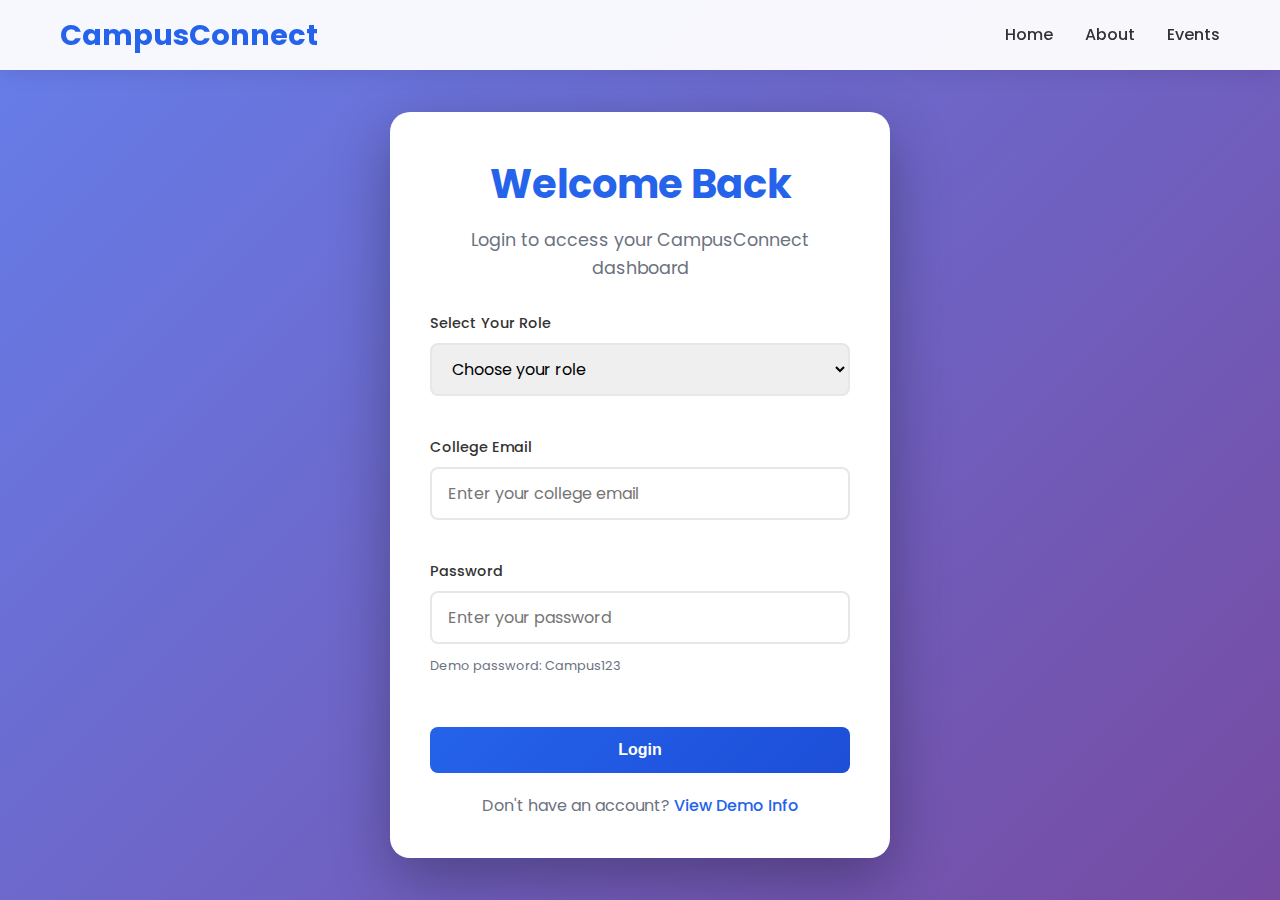
<file: CampusConnect/faculty-dashboard.html>
<!DOCTYPE html>
<html lang="en">
<head>
    <meta charset="UTF-8">
    <meta name="viewport" content="width=device-width, initial-scale=1.0">
    <title>Faculty Coordinator Dashboard - CampusConnect</title>
    <link rel="stylesheet" href="style.css">
    <link href="https://fonts.googleapis.com/css2?family=Poppins:wght@300;400;500;600;700&display=swap" rel="stylesheet">
</head>
<body class="dashboard-page">
    <!-- Navigation Bar -->
    <nav class="navbar">
        <div class="nav-container">
            <div class="nav-logo">
                <a href="index.html">
                    <h2>CampusConnect</h2>
                </a>
            </div>
            <div class="nav-menu">
                <a href="index.html" class="nav-link">Home</a>
                <a href="#pending" class="nav-link">Pending</a>
                <a href="#approved" class="nav-link">Approved</a>
                <a href="#denied" class="nav-link">Denied</a>
                <a href="#all" class="nav-link">All Events</a>
            </div>
            <div class="user-menu">
                <span id="userName">Faculty Coordinator</span>
                <button onclick="logout()" class="logout-btn">Logout</button>
            </div>
        </div>
    </nav>

    <!-- Dashboard Header -->
    <header class="dashboard-header">
        <div class="container">
            <div class="dashboard-info">
                <h1>Faculty Coordinator Dashboard</h1>
                <p>Review and manage event approval requests from student coordinators.</p>
            </div>
            <div class="dashboard-stats">
                <div class="stat-card">
                    <h3 id="pendingRequests">0</h3>
                    <p>Pending Requests</p>
                </div>
                <div class="stat-card">
                    <h3 id="approvedRequests">0</h3>
                    <p>Approved Events</p>
                </div>
                <div class="stat-card">
                    <h3 id="deniedRequests">0</h3>
                    <p>Denied Events</p>
                </div>
            </div>
        </div>
    </header>

    <!-- Main Content -->
    <main class="dashboard-main">
        <div class="container">
            <!-- Filter Tabs -->
            <div class="filter-section">
                <div class="filter-tabs">
                    <button class="filter-tab active" onclick="filterRequests('pending')">Pending Requests</button>
                    <button class="filter-tab" onclick="filterRequests('approved')">Approved Events</button>
                    <button class="filter-tab" onclick="filterRequests('denied')">Denied Events</button>
                    <button class="filter-tab" onclick="filterRequests('all')">All Events</button>
                </div>
                <div class="search-box">
                    <input type="text" id="searchRequests" placeholder="Search events...">
                    <button onclick="searchRequests()" class="search-btn">Search</button>
                </div>
            </div>

            <!-- Requests Section -->
            <section id="requests" class="requests-section">
                <div class="section-header">
                    <h2 id="sectionTitle">Pending Requests</h2>
                    <div class="bulk-actions" id="bulkActions" style="display: none;">
                        <button onclick="bulkApprove()" class="btn-success">Approve Selected</button>
                        <button onclick="bulkDeny()" class="btn-danger">Deny Selected</button>
                    </div>
                </div>

                <div id="requestsContainer" class="requests-grid">
                    <!-- Requests will be loaded dynamically -->
                </div>

                <div id="noRequests" class="no-requests" style="display: none;">
                    <div class="no-requests-content">
                        <h3>No requests found</h3>
                        <p id="noRequestsMessage">There are currently no pending requests for approval.</p>
                    </div>
                </div>
            </section>
        </div>
    </main>

    <!-- Request Details Modal -->
    <div id="requestModal" class="request-modal">
        <div class="request-modal-content">
            <div class="request-modal-header">
                <h3>Event Request Details</h3>
                <span class="request-modal-close" onclick="closeRequestModal()">&times;</span>
            </div>
            <div id="requestModalContent">
                <!-- Request details will be loaded here -->
            </div>
            <div class="request-modal-actions" id="requestModalActions">
                <!-- Action buttons will be loaded here -->
            </div>
        </div>
    </div>

    <!-- Rejection Reason Modal -->
    <div id="rejectionModal" class="decision-modal">
        <div class="decision-content">
            <div class="decision-header">
                <h3>Reject Event</h3>
                <span class="decision-close" onclick="closeRejectionModal()">&times;</span>
            </div>
            <div class="decision-body">
                <div class="form-group">
                    <label for="rejectionReason">Rejection Reason *</label>
                    <textarea id="rejectionReason" rows="4" placeholder="Please provide a reason for rejecting this event..." required></textarea>
                    <small>This reason will be shared with the student coordinator</small>
                </div>
            </div>
            <div class="decision-actions">
                <button onclick="closeRejectionModal()" class="btn-secondary">Cancel</button>
                <button onclick="confirmRejection()" class="btn-danger">Reject Event</button>
            </div>
        </div>
    </div>

    <!-- Bulk Actions Modal -->
    <div id="bulkModal" class="bulk-modal">
        <div class="bulk-content">
            <h3 id="bulkModalTitle">Bulk Actions</h3>
            <p id="bulkModalMessage">Are you sure you want to perform this action on the selected events?</p>
            <div class="bulk-actions-modal">
                <button onclick="closeBulkModal()" class="btn-secondary">Cancel</button>
                <button id="confirmBulkBtn" onclick="confirmBulkAction()" class="btn-primary">Confirm</button>
            </div>
        </div>
    </div>

    <script src="script.js"></script>
</body>
</html>
</file>
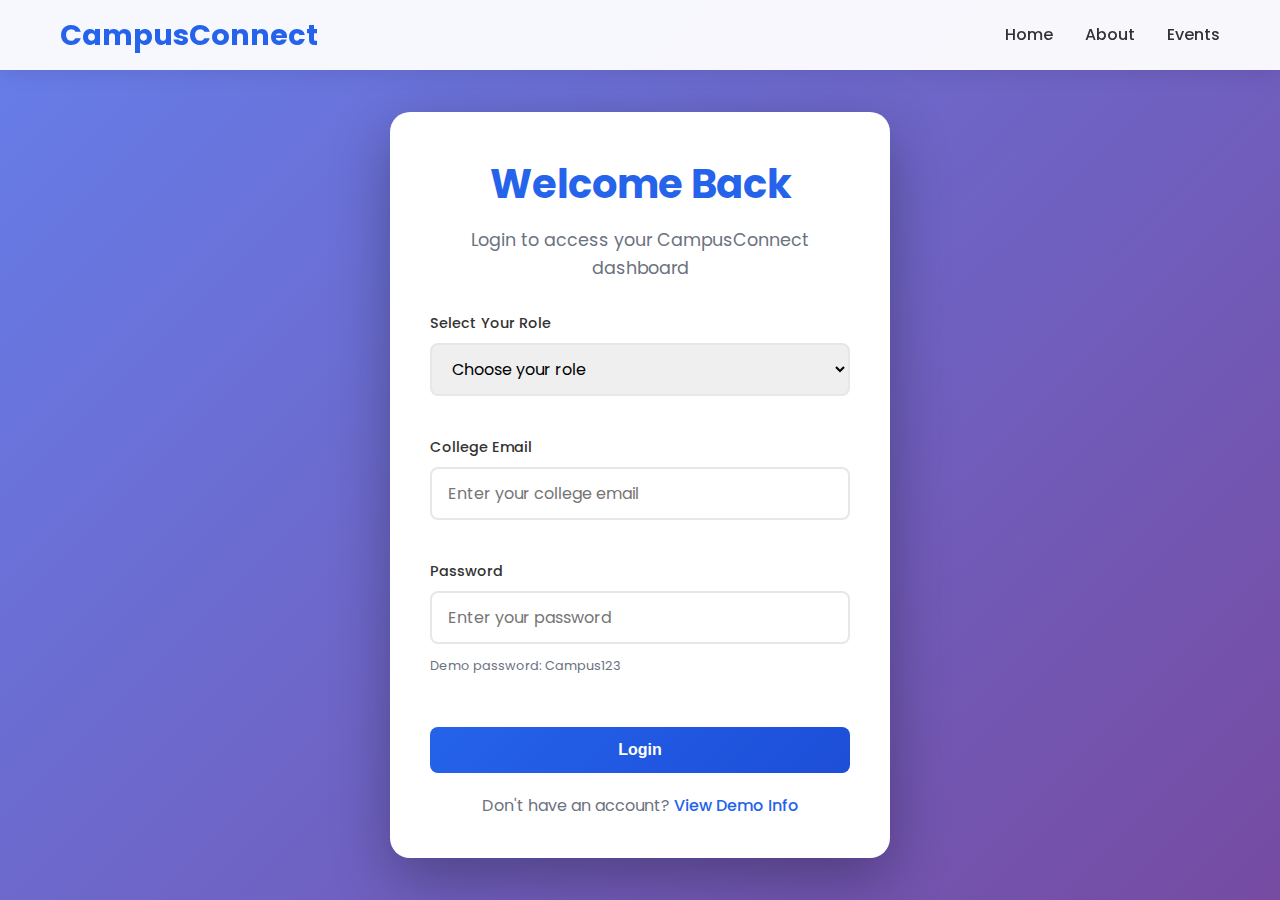
<file: CampusConnect/login.html>
<!DOCTYPE html>
<html lang="en">
<head>
    <meta charset="UTF-8">
    <meta name="viewport" content="width=device-width, initial-scale=1.0">
    <title>Login - CampusConnect</title>
    <link rel="stylesheet" href="style.css">
    <link href="https://fonts.googleapis.com/css2?family=Poppins:wght@300;400;500;600;700&display=swap" rel="stylesheet">
</head>
<body class="login-page">
    <!-- Navigation Bar -->
    <nav class="navbar">
        <div class="nav-container">
            <div class="nav-logo">
                <a href="index.html">
                    <h2>CampusConnect</h2>
                </a>
            </div>
            <div class="nav-menu">
                <a href="index.html" class="nav-link">Home</a>
                <a href="index.html#about" class="nav-link">About</a>
                <a href="index.html#events" class="nav-link">Events</a>
            </div>
        </div>
    </nav>

    <!-- Login Section -->
    <section class="login-section">
        <div class="login-container">
            <div class="login-card">
                <div class="login-header">
                    <h1>Welcome Back</h1>
                    <p>Login to access your CampusConnect dashboard</p>
                </div>
                
                <form id="loginForm" class="login-form">
                    <div class="form-group">
                        <label for="role">Select Your Role</label>
                        <select id="role" name="role" required>
                            <option value="">Choose your role</option>
                            <option value="student">Student</option>
                            <option value="student-coordinator">Student Coordinator</option>
                            <option value="faculty-coordinator">Faculty Coordinator</option>
                        </select>
                    </div>
                    
                    <div class="form-group">
                        <label for="email">College Email</label>
                        <input type="email" id="email" name="email" placeholder="Enter your college email" required>
                    </div>
                    
                    <div class="form-group">
                        <label for="password">Password</label>
                        <input type="password" id="password" name="password" placeholder="Enter your password" required>
                        <small class="password-hint">Demo password: Campus123</small>
                    </div>
                    
                    <button type="submit" class="login-btn">
                        <span class="btn-text">Login</span>
                        <span class="btn-loader" style="display: none;">Logging in...</span>
                    </button>
                </form>
                
                <div id="loginMessage" class="login-message"></div>
                
                <div class="login-footer">
                    <p>Don't have an account? <a href="#" onclick="showDemoInfo()">View Demo Info</a></p>
                </div>
            </div>
            
            <!-- Demo Information Modal -->
            <div id="demoModal" class="demo-modal">
                <div class="demo-content">
                    <span class="demo-close" onclick="closeDemoInfo()">&times;</span>
                    <h3>Demo Login Information</h3>
                    <div class="demo-accounts">
                        <div class="demo-account">
                            <h4>👨‍🎓 Student</h4>
                            <p><strong>Email:</strong> student@college.edu</p>
                            <p><strong>Password:</strong> Campus123</p>
                            <p><strong>Access:</strong> View and register for approved events</p>
                        </div>
                        <div class="demo-account">
                            <h4>👨‍💼 Student Coordinator</h4>
                            <p><strong>Email:</strong> coordinator@college.edu</p>
                            <p><strong>Password:</strong> Campus123</p>
                            <p><strong>Access:</strong> Create, edit, and submit events for approval</p>
                        </div>
                        <div class="demo-account">
                            <h4>👨‍🏫 Faculty Coordinator</h4>
                            <p><strong>Email:</strong> faculty@college.edu</p>
                            <p><strong>Password:</strong> Campus123</p>
                            <p><strong>Access:</strong> Approve or deny event requests</p>
                        </div>
                    </div>
                </div>
            </div>
        </div>
    </section>

    <script src="script.js"></script>
</body>
</html>
</file>
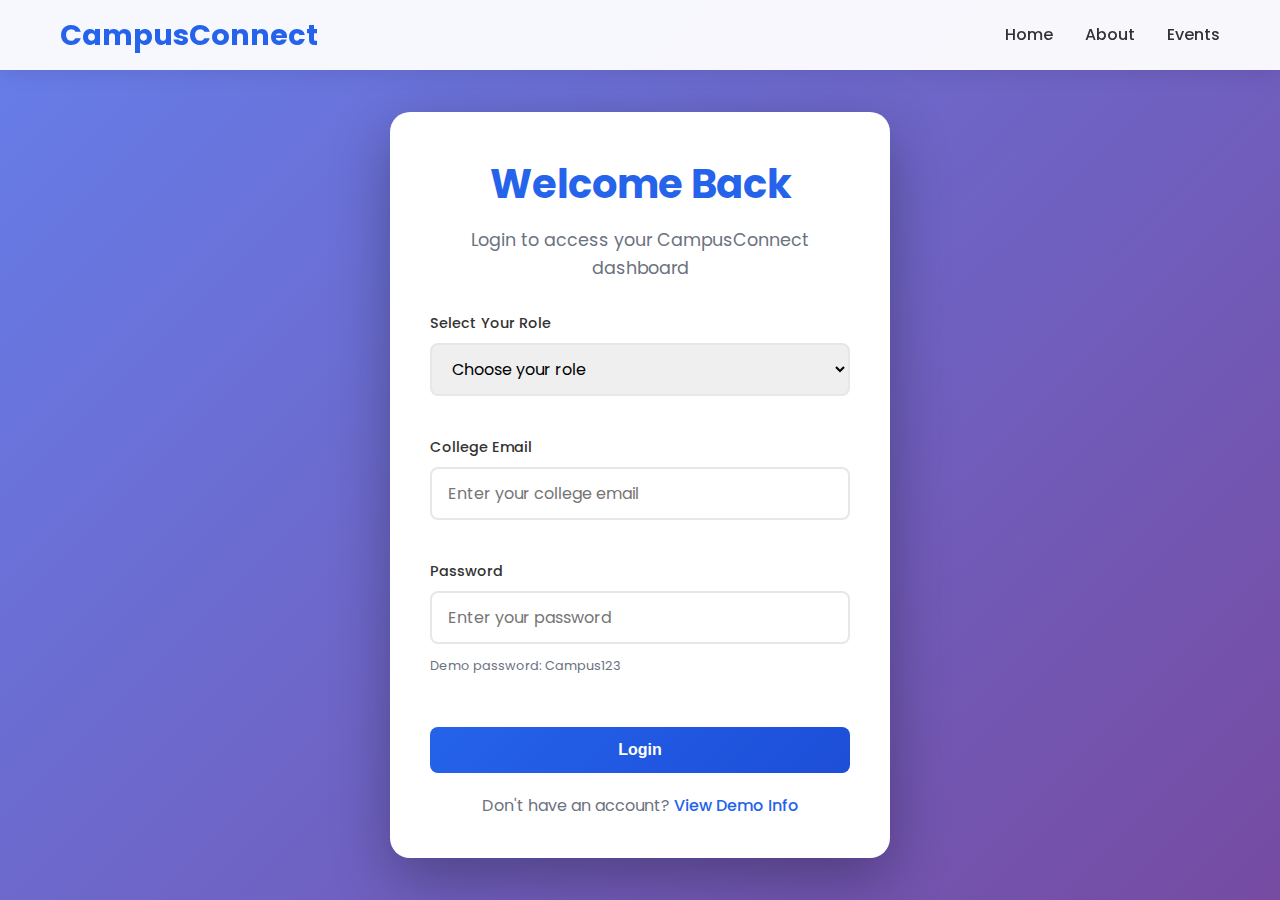
<file: CampusConnect/student-coordinator-dashboard.html>
<!DOCTYPE html>
<html lang="en">
<head>
    <meta charset="UTF-8">
    <meta name="viewport" content="width=device-width, initial-scale=1.0">
    <title>Student Coordinator Dashboard - CampusConnect</title>
    <link rel="stylesheet" href="style.css">
    <link href="https://fonts.googleapis.com/css2?family=Poppins:wght@300;400;500;600;700&display=swap" rel="stylesheet">
</head>
<body class="dashboard-page">
    <!-- Navigation Bar -->
    <nav class="navbar">
        <div class="nav-container">
            <div class="nav-logo">
                <a href="index.html">
                    <h2>CampusConnect</h2>
                </a>
            </div>
            <div class="nav-menu">
                <a href="#home" class="nav-link" id="navHome">Home</a>
                <a href="#my-events" class="nav-link" id="navMyEvents">My Events</a>
                <a href="#create" class="nav-link" id="navCreate">Create Events</a>
                <a href="#wishlist" class="nav-link" id="navWishlist">Wishlist</a>
                <a href="#history" class="nav-link" id="navHistory">History</a>
            </div>
            <div class="user-menu">
                <span id="userName">Student Coordinator</span>
                <button onclick="logout()" class="logout-btn">Logout</button>
            </div>
        </div>
    </nav>

    <!-- Dashboard Header -->
    <header class="dashboard-header">
        <div class="container">
            <div class="dashboard-info">
                <h1>Student Coordinator Dashboard</h1>
                <p>Manage your events and track their approval status.</p>
            </div>
            <div class="dashboard-stats">
                <div class="stat-card">
                    <h3 id="totalMyEvents">0</h3>
                    <p>Total Events</p>
                </div>
                <div class="stat-card">
                    <h3 id="pendingEvents">0</h3>
                    <p>Pending Approval</p>
                </div>
                <div class="stat-card">
                    <h3 id="approvedEvents">0</h3>
                    <p>Approved Events</p>
                </div>
                <div class="stat-card">
                    <h3 id="deniedEvents">0</h3>
                    <p>Denied Events</p>
                </div>
            </div>
        </div>
    </header>

    <!-- Main Content -->
    <main class="dashboard-main">
        <div class="container">
            <!-- Coordinator Home Section -->
            <section id="home" class="events-section">
                <div class="section-header">
                    <h2>Explore Events</h2>
                </div>
                <div class="action-section">
                    <div class="filter-tabs" id="statusTabs">
                        <button class="filter-tab active" onclick="setCoordinatorHomeStatus('active')">Upcoming + Ongoing</button>
                        <button class="filter-tab" onclick="setCoordinatorHomeStatus('upcoming')">Upcoming</button>
                        <button class="filter-tab" onclick="setCoordinatorHomeStatus('ongoing')">Ongoing</button>
                        <button class="filter-tab" onclick="setCoordinatorHomeStatus('completed')">Completed</button>
                    </div>
                    <div class="filter-tabs" id="categoryTabs">
                        <button class="filter-tab active" onclick="setCoordinatorHomeCategory('')">All</button>
                        <button class="filter-tab" onclick="setCoordinatorHomeCategory('cultural')">Cultural</button>
                        <button class="filter-tab" onclick="setCoordinatorHomeCategory('tech')">Tech</button>
                        <button class="filter-tab" onclick="setCoordinatorHomeCategory('sports')">Sports</button>
                        <button class="filter-tab" onclick="setCoordinatorHomeCategory('crafts')">Crafts</button>
                    </div>
                </div>
                <div id="coordinatorHomeContainer" class="events-grid"></div>
                <div id="noHomeEvents" class="no-events" style="display: none;">
                    <div class="no-events-content">
                        <h3>No events to show</h3>
                        <p>Try changing filters or check back later.</p>
                    </div>
                </div>
            </section>

            <!-- My Events Section -->
            <section id="my-events" class="events-section" style="display: none;">
                <div class="section-header">
                    <h2>My Events</h2>
                    <button onclick="openCreateEventModal()" class="btn-primary">
                        <span>+</span> Create New Event
                    </button>
                </div>
                <div class="action-section">
                    <div class="filter-tabs">
                        <button class="filter-tab active" onclick="filterMyEvents('all')">All</button>
                        <button class="filter-tab" onclick="filterMyEvents('approved')">Approved</button>
                        <button class="filter-tab" onclick="filterMyEvents('pending')">Pending</button>
                        <button class="filter-tab" onclick="filterMyEvents('denied')">Denied</button>
                        <button class="filter-tab" onclick="filterMyEvents('draft')">Drafts</button>
                    </div>
                </div>
                <div id="myEventsContainer" class="events-grid"></div>
                <div id="noMyEvents" class="no-events" style="display: none;">
                    <div class="no-events-content">
                        <h3>No events found</h3>
                        <p>You haven't created any events yet. Start by creating your first event!</p>
                        <button onclick="openCreateEventModal()" class="btn-primary">Create Event</button>
                    </div>
                </div>
            </section>

            <!-- Create Events Section -->
            <section id="create" class="events-section" style="display: none;">
                <div class="section-header">
                    <h2>Create Events</h2>
                </div>
                <div class="action-section" style="justify-content: center;">
                    <button onclick="openCreateEventModal()" class="btn-primary">
                        <span>+</span> Create New Event
                    </button>
                </div>
            </section>

            <!-- Wishlist Section -->
            <section id="wishlist" class="events-section" style="display: none;">
                <div class="section-header">
                    <h2>Wishlist</h2>
                </div>
                <div id="wishlistContainer" class="events-grid"></div>
                <div id="noWishlist" class="no-events" style="display: none;">
                    <div class="no-events-content">
                        <h3>No wishlisted events</h3>
                        <p>Click the heart on any event to add it to your wishlist.</p>
                    </div>
                </div>
            </section>

            <!-- History Section -->
            <section id="history" class="events-section" style="display: none;">
                <div class="section-header">
                    <h2>History</h2>
                </div>
                <div id="historyContainer" class="events-grid"></div>
                <div id="noHistory" class="no-events" style="display: none;">
                    <div class="no-events-content">
                        <h3>No participation history</h3>
                        <p>Events you register for will appear here with dates.</p>
                    </div>
                </div>
            </section>
        </div>
    </main>

    <!-- Create/Edit Event Modal -->
    <div id="eventFormModal" class="event-form-modal">
        <div class="event-form-content">
            <div class="event-form-header">
                <h3 id="eventFormTitle">Create New Event</h3>
                <span class="event-form-close" onclick="closeEventFormModal()">&times;</span>
            </div>
            
            <form id="eventForm" class="event-form">
                <div class="form-row">
                    <div class="form-row">
                        <div class="form-group" style="flex: 1 1 48%; min-width: 200px;">
                            <label for="eventTitle">Event Title *</label>
                            <input type="text" id="eventTitle" name="title" required>
                        </div>
                        <div class="form-group" style="flex: 1 1 48%; min-width: 200px;">
                            <label for="eventClubName">Club Name *</label>
                            <input type="text" id="eventClubName" name="clubName" placeholder="e.g., Tech Club" required>
                        </div>
                    </div>
                <div class="form-row">
                    <div class="form-group">
                        <label for="eventCategory">Category *</label>
                        <select id="eventCategory" name="category" required>
                            <option value="">Select Category</option>
                            <option value="cultural">Cultural</option>
                            <option value="tech">Tech</option>
                            <option value="sports">Sports</option>
                            <option value="crafts">Crafts</option>
                        </select>
                    </div>
                    <div class="form-group">
                        <label for="eventDate">Event Date *</label>
                        <input type="date" id="eventDate" name="date" required>
                    </div>
                </div>

                <div class="form-row">
                    <div class="form-group">
                        <label for="eventTime">Event Time *</label>
                        <input type="time" id="eventTime" name="time" required>
                    </div>
                    <div class="form-group">
                        <label for="eventLocation">Location *</label>
                        <input type="text" id="eventLocation" name="location" placeholder="e.g., Main Auditorium" required>
                    </div>
                </div>

                <div class="form-group">
                    <label for="eventDescription">Description *</label>
                    <textarea id="eventDescription" name="description" rows="4" placeholder="Describe your event..." required></textarea>
                </div>

                <div class="form-group">
                    <label for="eventBanner">Google Drive Image Link</label>
                    <input type="url" id="eventBanner" name="bannerUrl" placeholder="https://drive.google.com/...">
                    <small>Leave empty to use default image</small>
                </div>

                <div class="form-group">
                    <label for="eventFormLink">Google Form Link *</label>
                    <input type="url" id="eventFormLink" name="formLink" placeholder="https://forms.google.com/..." required>
                    <small>This link will be used for student registrations</small>
                </div>

                <div class="form-actions">
                    <button type="button" onclick="closeEventFormModal()" class="btn-secondary">Cancel</button>
                    <button type="button" id="saveDraftBtn" class="btn-secondary">Save as Draft</button>
                    <button type="submit" class="btn-primary">
                        <span id="submitBtnText">Submit for Approval</span>
                    </button>
                </div>
            </form>
        </div>
    </div>

    <!-- Event Details Modal -->
    <div id="eventDetailsModal" class="event-details-modal">
        <div class="event-details-content">
            <span class="event-details-close" onclick="closeEventDetailsModal()">&times;</span>
            <div id="eventDetailsContent">
                <!-- Event details will be loaded here -->
            </div>
        </div>
    </div>

    <!-- Event Modal (for viewing event cards) -->
    <div id="eventModal" class="event-modal">
        <div class="event-modal-content">
            <span class="event-modal-close" onclick="closeEventModal()">&times;</span>
            <div id="eventModalContent"></div>
        </div>
    </div>
    <!-- Delete Confirmation Modal -->
    <div id="deleteModal" class="delete-modal">
        <div class="delete-content">
            <h3>Delete Event</h3>
            <p>Are you sure you want to delete this event? This action cannot be undone.</p>
            <div class="delete-actions">
                <button onclick="closeDeleteModal()" class="btn-secondary">Cancel</button>
                <button onclick="confirmDeleteEvent()" class="btn-danger">Delete</button>
            </div>
        </div>
    </div>

    <script src="script.js"></script>
</body>
</html>
</file>
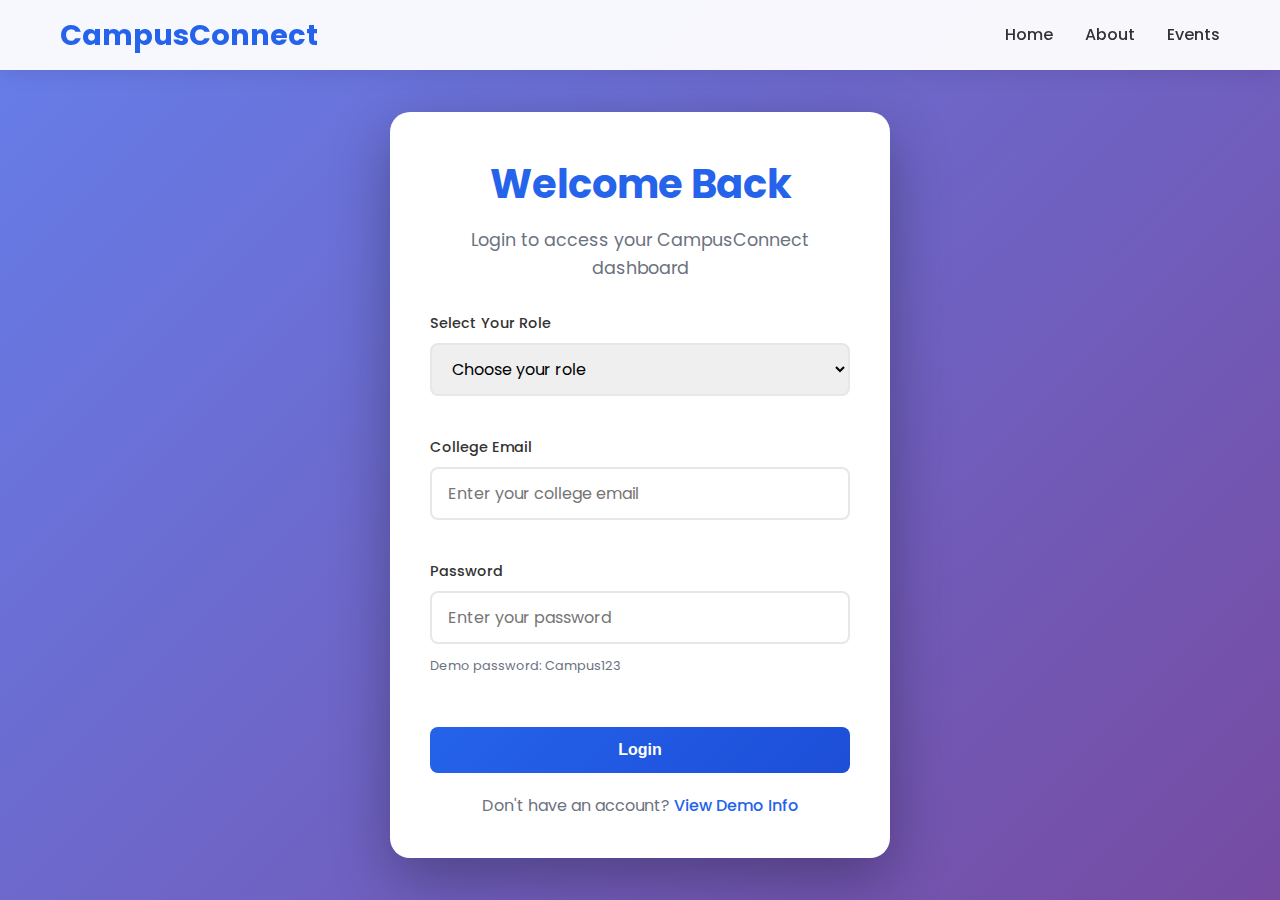
<file: CampusConnect/student-dashboard.html>
<!DOCTYPE html>
<html lang="en">
<head>
    <meta charset="UTF-8">
    <meta name="viewport" content="width=device-width, initial-scale=1.0">
    <title>Student Dashboard - CampusConnect</title>
    <link rel="stylesheet" href="style.css">
    <link href="https://fonts.googleapis.com/css2?family=Poppins:wght@300;400;500;600;700&display=swap" rel="stylesheet">
</head>
<body class="dashboard-page">
    <!-- Navigation Bar -->
    <nav class="navbar">
        <div class="nav-container">
            <div class="nav-logo">
                <a href="index.html">
                    <h2>CampusConnect</h2>
                </a>
            </div>
            <div class="nav-menu">
                <a href="student-dashboard.html" class="nav-link">Home</a>
                <a href="javascript:void(0)" class="nav-link" onclick="showStudentSection('events'); return false;">Events</a>
                <a href="javascript:void(0)" class="nav-link" id="navWishlist" onclick="showStudentSection('wishlist'); return false;">Wishlist</a>
                <a href="javascript:void(0)" class="nav-link" id="navHistory" onclick="showStudentSection('history'); return false;">History</a>
            </div>
            <div class="user-menu">
                <span id="userName">Student</span>
                <button onclick="logout()" class="logout-btn">Logout</button>
            </div>
        </div>
    </nav>

    <!-- Dashboard Header -->
    <header class="dashboard-header">
        <div class="container">
            <div class="dashboard-info">
                <h1>Student Dashboard</h1>
                <p>Welcome back! Discover and register for exciting campus events.</p>
            </div>
            <div class="dashboard-stats">
                <div class="stat-card">
                    <h3 id="totalEvents">0</h3>
                    <p>Available Events</p>
                </div>
                <div class="stat-card">
                    <h3 id="registeredEvents">0</h3>
                    <p>Registered Events</p>
                </div>
                <div class="stat-card">
                    <h3 id="wishlistEvents">0</h3>
                    <p>Wishlisted Events</p>
                </div>
            </div>
        </div>
    </header>

    <!-- Main Content -->
    <main class="dashboard-main">
        <div class="container">

            <!-- Events Section -->
            <section id="events" class="events-section">
                <!-- Filter Tabs and Search/Filter only for main events -->
                <div id="eventsHeaderBlock">
                    <div class="section-header">
                        <h2 id="sectionTitle">Upcoming Events</h2>
                        <!-- View toggle (grid/list) removed per request -->
                    </div>
                    <div class="filter-section">
                        <div class="filter-tabs">
                            <button class="filter-tab active" onclick="filterEventsByStatus('upcoming')">Upcoming</button>
                            <button class="filter-tab" onclick="filterEventsByStatus('ongoing')">Ongoing</button>
                            <button class="filter-tab" onclick="filterEventsByStatus('completed')">Completed</button>
                        </div>
                    </div>
                    <div class="search-section">
                        <div class="search-box">
                            <input type="text" id="searchEvents" placeholder="Search events...">
                            <button onclick="searchEvents()" class="search-btn">Search</button>
                        </div>
                        <div class="filter-options">
                            <select id="categoryFilter" onchange="filterEvents()">
                                <option value="">All Categories</option>
                                <option value="workshop">Workshop</option>
                                <option value="cultural">Cultural</option>
                                <option value="sports">Sports</option>
                                <option value="academic">Academic</option>
                                <option value="social">Social</option>
                            </select>
                        </div>
                    </div>
                </div>
                <div id="eventsContainer" class="events-grid">
                    <!-- Events will be loaded dynamically -->
                </div>


                <!-- Wishlist Section for Students -->
                <section id="wishlist" class="events-section" style="display: none;">
                    <div class="section-header">
                        <h2 id="wishlistTitle">Wishlist</h2>
                    </div>
                    <div id="wishlistContainer" class="events-grid"></div>
                    <div id="noWishlist" class="no-events" style="display: none;">
                        <div class="no-events-content">
                            <h3>No wishlisted events</h3>
                            <p>Click the heart on any event to add it to your wishlist.</p>
                        </div>
                    </div>
                </section>

                <!-- History Section for Students -->
                <section id="history" class="events-section" style="display: none;">
                    <div class="section-header">
                        <h2 id="historyTitle">History</h2>
                    </div>
                    <div id="historyContainer" class="events-grid"></div>
                    <div id="noHistory" class="no-events" style="display: none;">
                        <div class="no-events-content">
                            <h3>No participation history</h3>
                            <p>Events you register for will appear here with dates.</p>
                        </div>
                    </div>
                </section>

                <div id="noEvents" class="no-events" style="display: none;">
                    <div class="no-events-content">
                        <h3>No events found</h3>
                        <p id="noEventsMessage">There are currently no events available matching your criteria.</p>
                    </div>
                </div>
            </section>
        </div>
    </main>

    <!-- Event Details Modal -->
    <div id="eventModal" class="event-modal">
        <div class="event-modal-content">
            <span class="event-modal-close" onclick="closeEventModal()">&times;</span>
            <div id="eventModalContent">
                <!-- Event details will be loaded here -->
            </div>
        </div>
    </div>

    <!-- Registration Success Modal -->
    <div id="registrationModal" class="registration-modal">
        <div class="registration-content">
            <div class="registration-header">
                <h3>Registration Successful!</h3>
                <span class="registration-close" onclick="closeRegistrationModal()">&times;</span>
            </div>
            <div class="registration-body">
                <p>You have successfully registered for the event. Check your email for confirmation details.</p>
                <div class="registration-actions">
                    <button onclick="closeRegistrationModal()" class="btn-primary">Continue Browsing</button>
                </div>
            </div>
        </div>
    </div>

    <script src="script.js"></script>
</body>
</html>
</file>
<file: CampusConnect/style.css>
/* Reset and Base Styles */
* {
    margin: 0;
    padding: 0;
    box-sizing: border-box;
}

body {
    font-family: 'Poppins', sans-serif;
    line-height: 1.6;
    color: #333;
    overflow-x: hidden;
}

.container {
    max-width: 1200px;
    margin: 0 auto;
    padding: 0 20px;
}

/* Navigation Bar */
.navbar {
    position: fixed;
    top: 0;
    width: 100%;
    background: rgba(255, 255, 255, 0.95);
    backdrop-filter: blur(10px);
    z-index: 1000;
    box-shadow: 0 2px 20px rgba(0, 0, 0, 0.1);
    transition: all 0.3s ease;
}

.nav-container {
    max-width: 1200px;
    margin: 0 auto;
    padding: 0 20px;
    display: flex;
    justify-content: space-between;
    align-items: center;
    height: 70px;
}

.nav-logo h2, .nav-logo a {
    color: #2563eb;
    font-weight: 700;
    font-size: 1.8rem;
    cursor: pointer;
    transition: color 0.3s ease;
    text-decoration: none;
}

.nav-logo h2:hover, .nav-logo a:hover {
    color: #1d4ed8;
}

.nav-menu {
    display: flex;
    list-style: none;
    gap: 2rem;
}

.nav-link {
    text-decoration: none;
    color: #333;
    font-weight: 500;
    transition: color 0.3s ease;
    position: relative;
}

.nav-link:hover {
    color: #2563eb;
}

.nav-link::after {
    content: '';
    position: absolute;
    width: 0;
    height: 2px;
    bottom: -5px;
    left: 0;
    background-color: #2563eb;
    transition: width 0.3s ease;
}

.nav-link:hover::after {
    width: 100%;
}

.user-menu {
    display: flex;
    align-items: center;
    gap: 1rem;
}

.user-menu span {
    font-weight: 500;
    color: #2563eb;
}

.logout-btn {
    background: #ef4444;
    color: white;
    border: none;
    padding: 8px 16px;
    border-radius: 6px;
    cursor: pointer;
    font-size: 0.9rem;
    transition: all 0.3s ease;
}

.logout-btn:hover {
    background: #dc2626;
    transform: translateY(-1px);
}

/* Hamburger Menu */
.hamburger {
    display: none;
    flex-direction: column;
    cursor: pointer;
    transition: all 0.3s ease;
}

.bar {
    width: 25px;
    height: 3px;
    background-color: #333;
    margin: 3px 0;
    transition: 0.3s;
    border-radius: 2px;
}

.hamburger:hover .bar {
    background-color: #2563eb;
}

/* Home Section and Slideshow */
.home-section {
    height: 100vh;
    position: relative;
    overflow: hidden;
}

.slideshow-container {
    width: 100%;
    height: 100%;
    position: relative;
}

.slide {
    position: absolute;
    width: 100%;
    height: 100%;
    opacity: 0;
    transition: opacity 1s ease-in-out;
}

.slide.active {
    opacity: 1;
}

.slide img {
    width: 100%;
    height: 100%;
    object-fit: cover;
    filter: brightness(0.7);
}

.slide-content {
    position: absolute;
    top: 50%;
    left: 50%;
    transform: translate(-50%, -50%);
    text-align: center;
    color: white;
    z-index: 2;
    max-width: 800px;
    padding: 0 20px;
}

.slide-content h1 {
    font-size: 3.5rem;
    font-weight: 700;
    margin-bottom: 1rem;
    text-shadow: 2px 2px 4px rgba(0, 0, 0, 0.5);
    animation: slideInUp 1s ease-out;
}

.slide-content p {
    font-size: 1.2rem;
    font-weight: 300;
    text-shadow: 1px 1px 2px rgba(0, 0, 0, 0.5);
    animation: slideInUp 1s ease-out 0.3s both;
    margin-bottom: 2rem;
}

.cta-button {
    display: inline-block;
    background: linear-gradient(135deg, #2563eb, #1d4ed8);
    color: white;
    padding: 15px 30px;
    border-radius: 50px;
    text-decoration: none;
    font-weight: 600;
    transition: all 0.3s ease;
    animation: slideInUp 1s ease-out 0.6s both;
}

.cta-button:hover {
    transform: translateY(-3px);
    box-shadow: 0 10px 25px rgba(37, 99, 235, 0.4);
}

/* Slideshow Navigation Dots */
.dots-container {
    position: absolute;
    bottom: 30px;
    left: 50%;
    transform: translateX(-50%);
    display: flex;
    gap: 10px;
    z-index: 3;
}

.dot {
    width: 12px;
    height: 12px;
    border-radius: 50%;
    background-color: rgba(255, 255, 255, 0.5);
    cursor: pointer;
    transition: all 0.3s ease;
}

.dot.active,
.dot:hover {
    background-color: white;
    transform: scale(1.2);
}

/* Login Page Styles */
.login-page {
    background: linear-gradient(135deg, #667eea 0%, #764ba2 100%);
    min-height: 100vh;
    padding-top: 70px;
}

.login-section {
    display: flex;
    align-items: center;
    justify-content: center;
    min-height: calc(100vh - 70px);
    padding: 20px;
}

.login-container {
    width: 100%;
    max-width: 500px;
}

.login-card {
    background: white;
    padding: 40px;
    border-radius: 20px;
    box-shadow: 0 20px 60px rgba(0, 0, 0, 0.3);
    animation: slideInUp 0.6s ease;
}

.login-header {
    text-align: center;
    margin-bottom: 30px;
}

.login-header h1 {
    color: #2563eb;
    font-size: 2.5rem;
    margin-bottom: 10px;
}

.login-header p {
    color: #6b7280;
    font-size: 1.1rem;
}

.login-form {
    display: flex;
    flex-direction: column;
    gap: 20px;
}

.form-group {
    display: flex;
    flex-direction: column;
    gap: 8px;
}

.form-group label {
    font-weight: 500;
    color: #333;
    font-size: 0.9rem;
}

.form-group input,
.form-group select {
    padding: 12px 16px;
    border: 2px solid #e5e7eb;
    border-radius: 8px;
    font-size: 1rem;
    transition: border-color 0.3s ease;
    font-family: inherit;
}

.form-group input:focus,
.form-group select:focus {
    outline: none;
    border-color: #2563eb;
    box-shadow: 0 0 0 3px rgba(37, 99, 235, 0.1);
}

.password-hint {
    color: #6b7280;
    font-size: 0.8rem;
    margin-top: 4px;
}

.login-btn {
    background: linear-gradient(135deg, #2563eb, #1d4ed8);
    color: white;
    padding: 14px 24px;
    border: none;
    border-radius: 8px;
    font-size: 1rem;
    font-weight: 600;
    cursor: pointer;
    transition: all 0.3s ease;
    margin-top: 10px;
}

.login-btn:hover {
    transform: translateY(-2px);
    box-shadow: 0 10px 25px rgba(37, 99, 235, 0.3);
}

.login-btn:active {
    transform: translateY(0);
}

.login-message {
    margin-top: 20px;
    padding: 12px;
    border-radius: 8px;
    text-align: center;
    font-weight: 500;
    display: none;
}

.login-message.success {
    background-color: #d1fae5;
    color: #065f46;
    border: 1px solid #a7f3d0;
    display: block;
}

.login-message.error {
    background-color: #fee2e2;
    color: #991b1b;
    border: 1px solid #fecaca;
    display: block;
}

.login-footer {
    text-align: center;
    margin-top: 20px;
    color: #6b7280;
}

.login-footer a {
    color: #2563eb;
    text-decoration: none;
    font-weight: 500;
}

.login-footer a:hover {
    text-decoration: underline;
}

/* Demo Modal */
.demo-modal {
    display: none;
    position: fixed;
    z-index: 2000;
    left: 0;
    top: 0;
    width: 100%;
    height: 100%;
    background-color: rgba(0, 0, 0, 0.5);
    backdrop-filter: blur(5px);
}

.demo-content {
    background-color: white;
    margin: 5% auto;
    padding: 40px;
    border-radius: 15px;
    width: 90%;
    max-width: 600px;
    box-shadow: 0 20px 60px rgba(0, 0, 0, 0.3);
    position: relative;
}

.demo-close {
    position: absolute;
    right: 20px;
    top: 20px;
    font-size: 28px;
    font-weight: bold;
    color: #999;
    cursor: pointer;
    transition: color 0.3s ease;
}

.demo-close:hover {
    color: #333;
}

.demo-accounts {
    display: grid;
    gap: 20px;
    margin-top: 20px;
}

.demo-account {
    background: #f8fafc;
    padding: 20px;
    border-radius: 10px;
    border-left: 4px solid #2563eb;
}

.demo-account h4 {
    color: #2563eb;
    margin-bottom: 10px;
}

.demo-account p {
    margin: 5px 0;
    color: #6b7280;
}

/* Dashboard Styles */
.dashboard-page {
    background: #f8fafc;
    padding-top: 70px;
}

.dashboard-header {
    background: linear-gradient(135deg, #2563eb, #1d4ed8);
    color: white;
    padding: 40px 0;
    margin-bottom: 30px;
}

.dashboard-info h1 {
    font-size: 2.5rem;
    margin-bottom: 10px;
}

.dashboard-info p {
    font-size: 1.1rem;
    opacity: 0.9;
}

.dashboard-stats {
    display: grid;
    grid-template-columns: repeat(auto-fit, minmax(200px, 1fr));
    gap: 20px;
    margin-top: 30px;
}

.stat-card {
    background: rgba(255, 255, 255, 0.1);
    padding: 20px;
    border-radius: 10px;
    text-align: center;
    backdrop-filter: blur(10px);
}

.stat-card h3 {
    font-size: 2rem;
    margin-bottom: 5px;
}

.dashboard-main {
    padding: 20px 0;
}

/* Search and Filter Styles */
.search-section {
    background: white;
    padding: 20px;
    border-radius: 10px;
    box-shadow: 0 2px 10px rgba(0, 0, 0, 0.1);
    margin-bottom: 30px;
    display: flex;
    justify-content: space-between;
    align-items: center;
    flex-wrap: wrap;
    gap: 20px;
}

.search-box {
    display: flex;
    gap: 10px;
    flex: 1;
    max-width: 400px;
}

.search-box input {
    flex: 1;
    padding: 10px 15px;
    border: 2px solid #e5e7eb;
    border-radius: 8px;
    font-size: 1rem;
}

.search-btn {
    background: #2563eb;
    color: white;
    border: none;
    padding: 10px 20px;
    border-radius: 8px;
    cursor: pointer;
    transition: all 0.3s ease;
}

.search-btn:hover {
    background: #1d4ed8;
}

.filter-options {
    display: flex;
    gap: 10px;
}

.filter-options select {
    padding: 10px 15px;
    border: 2px solid #e5e7eb;
    border-radius: 8px;
    font-size: 1rem;
    background: white;
}

.filter-tabs {
    display: flex;
    gap: 10px;
    flex-wrap: wrap;
}

.filter-tab {
    background: #f1f5f9;
    border: none;
    padding: 10px 20px;
    border-radius: 25px;
    cursor: pointer;
    transition: all 0.3s ease;
    font-weight: 500;
}

.filter-tab.active,
.filter-tab:hover {
    background: #2563eb;
    color: white;
}

/* Action Section */
.action-section {
    background: white;
    padding: 20px;
    border-radius: 10px;
    box-shadow: 0 2px 10px rgba(0, 0, 0, 0.1);
    margin-bottom: 30px;
    display: flex;
    justify-content: space-between;
    align-items: center;
    flex-wrap: wrap;
    gap: 20px;
}

/* Button Styles */
.btn-primary {
    background: linear-gradient(135deg, #2563eb, #1d4ed8);
    color: white;
    border: none;
    padding: 12px 24px;
    border-radius: 8px;
    cursor: pointer;
    font-weight: 600;
    transition: all 0.3s ease;
    display: inline-flex;
    align-items: center;
    gap: 8px;
}

.btn-primary:hover {
    transform: translateY(-2px);
    box-shadow: 0 10px 25px rgba(37, 99, 235, 0.3);
}

.btn-secondary {
    background: #6b7280;
    color: white;
    border: none;
    padding: 12px 24px;
    border-radius: 8px;
    cursor: pointer;
    font-weight: 600;
    transition: all 0.3s ease;
}

.btn-secondary:hover {
    background: #4b5563;
    transform: translateY(-1px);
}

.btn-success {
    background: #10b981;
    color: white;
    border: none;
    padding: 12px 24px;
    border-radius: 8px;
    cursor: pointer;
    font-weight: 600;
    transition: all 0.3s ease;
}

.btn-success:hover {
    background: #059669;
    transform: translateY(-1px);
}

.btn-danger {
    background: #ef4444;
    color: white;
    border: none;
    padding: 12px 24px;
    border-radius: 8px;
    cursor: pointer;
    font-weight: 600;
    transition: all 0.3s ease;
}

.btn-danger:hover {
    background: #dc2626;
    transform: translateY(-1px);
}

/* Section Styles */
.section {
    padding: 80px 0;
    background-color: #f8fafc;
}

.section:nth-child(even) {
    background-color: white;
}

.section h2 {
    text-align: center;
    font-size: 2.5rem;
    color: #1f2937;
    margin-bottom: 50px;
    font-weight: 600;
}

.section p {
    text-align: center;
    font-size: 1.1rem;
    color: #6b7280;
    max-width: 800px;
    margin: 0 auto;
    line-height: 1.8;
}

.section-header {
    display: flex;
    justify-content: space-between;
    align-items: center;
    margin-bottom: 30px;
    flex-wrap: wrap;
    gap: 20px;
}

.section-header h2 {
    margin: 0;
    text-align: left;
    font-size: 2rem;
}

.view-toggle {
    display: flex;
    gap: 5px;
}

.view-btn {
    background: #f1f5f9;
    border: none;
    padding: 8px 16px;
    border-radius: 6px;
    cursor: pointer;
    transition: all 0.3s ease;
}

.view-btn.active,
.view-btn:hover {
    background: #2563eb;
    color: white;
}

/* Features Grid */
.features-grid {
    display: grid;
    grid-template-columns: repeat(auto-fit, minmax(300px, 1fr));
    gap: 30px;
    margin-top: 50px;
}

.feature-card {
    background: white;
    padding: 30px;
    border-radius: 15px;
    box-shadow: 0 10px 30px rgba(0, 0, 0, 0.1);
    text-align: center;
    transition: all 0.3s ease;
    border: 1px solid #e5e7eb;
}

.feature-card:hover {
    transform: translateY(-10px);
    box-shadow: 0 20px 40px rgba(0, 0, 0, 0.15);
}

.feature-card h3 {
    color: #2563eb;
    font-size: 1.5rem;
    margin-bottom: 15px;
    font-weight: 600;
}

.feature-card p {
    color: #6b7280;
    font-size: 1rem;
    line-height: 1.6;
}

/* Clubs Grid */
.clubs-grid {
    display: grid;
    grid-template-columns: repeat(auto-fit, minmax(300px, 1fr));
    gap: 30px;
    margin-top: 50px;
}

.club-card {
    background: white;
    padding: 30px;
    border-radius: 15px;
    box-shadow: 0 10px 30px rgba(0, 0, 0, 0.1);
    text-align: center;
    transition: all 0.3s ease;
    border: 1px solid #e5e7eb;
}

.club-card:hover {
    transform: translateY(-10px);
    box-shadow: 0 20px 40px rgba(0, 0, 0, 0.15);
}

.club-card h3 {
    color: #2563eb;
    font-size: 1.5rem;
    margin-bottom: 15px;
    font-weight: 600;
}

.club-card p {
    color: #6b7280;
    font-size: 1rem;
    line-height: 1.6;
    margin-bottom: 15px;
}

.club-members {
    background: linear-gradient(135deg, #2563eb, #1d4ed8);
    color: white;
    padding: 8px 16px;
    border-radius: 20px;
    font-size: 0.9rem;
    font-weight: 500;
}

/* Events Grid */
.events-grid {
    display: grid;
    grid-template-columns: repeat(auto-fit, minmax(300px, 1fr));
    gap: 30px;
    margin-top: 30px;
}

.event-card {
    background: white;
    border-radius: 15px;
    box-shadow: 0 10px 30px rgba(0, 0, 0, 0.1);
    border: 1px solid #e5e7eb;
    transition: all 0.3s ease;
    overflow: hidden;
    cursor: pointer;
}

.event-card:hover {
    transform: translateY(-5px);
    box-shadow: 0 15px 35px rgba(0, 0, 0, 0.15);
}

.event-card img {
    width: 100%;
    height: 200px;
    object-fit: cover;
}

.event-card-content {
    padding: 20px;
}

.event-card h3 {
    color: #1f2937;
    font-size: 1.3rem;
    margin-bottom: 10px;
    font-weight: 600;
}

.event-card p {
    color: #6b7280;
    margin-bottom: 15px;
    line-height: 1.6;
}

.event-meta {
    display: flex;
    justify-content: space-between;
    align-items: center;
    margin-bottom: 15px;
}

.event-date {
    background: linear-gradient(135deg, #2563eb, #1d4ed8);
    color: white;
    padding: 8px 16px;
    border-radius: 20px;
    font-size: 0.9rem;
    font-weight: 500;
}

.event-category {
    background: #f1f5f9;
    color: #374151;
    padding: 6px 12px;
    border-radius: 15px;
    font-size: 0.8rem;
    font-weight: 500;
    text-transform: capitalize;
}

.event-actions {
    display: flex;
    gap: 10px;
    flex-wrap: wrap;
}

.event-header {
    display: flex;
    justify-content: space-between;
    align-items: flex-start;
    margin-bottom: 10px;
}

.wishlist-btn {
    background: none;
    border: none;
    font-size: 1.2rem;
    cursor: pointer;
    padding: 5px;
    border-radius: 50%;
    transition: all 0.3s ease;
}

.wishlist-btn:hover {
    background: rgba(37, 99, 235, 0.1);
}

.wishlist-btn.wishlisted {
    color: #ef4444;
}

.registered-badge {
    background: #10b981;
    color: white;
    padding: 4px 8px;
    border-radius: 12px;
    font-size: 0.8rem;
    font-weight: 500;
    margin-top: 10px;
    display: inline-block;
}

.rejection-reason {
    background: #fee2e2;
    color: #991b1b;
    padding: 10px;
    border-radius: 8px;
    margin-top: 10px;
    font-size: 0.9rem;
    border-left: 3px solid #ef4444;
}

.event-status {
    padding: 6px 12px;
    border-radius: 15px;
    font-size: 0.8rem;
    font-weight: 500;
    text-transform: uppercase;
}

.event-status.pending {
    background: #fef3c7;
    color: #92400e;
}

.event-status.approved {
    background: #d1fae5;
    color: #065f46;
}

.event-status.denied {
    background: #fee2e2;
    color: #991b1b;
}

.event-status.cancelled {
    background: #f3f4f6;
    color: #6b7280;
}

/* Gallery Grid */
.gallery-grid {
    display: grid;
    grid-template-columns: repeat(auto-fit, minmax(300px, 1fr));
    gap: 20px;
    margin-top: 50px;
}

.gallery-item {
    border-radius: 15px;
    overflow: hidden;
    box-shadow: 0 10px 30px rgba(0, 0, 0, 0.1);
    transition: all 0.3s ease;
}

.gallery-item:hover {
    transform: scale(1.05);
    box-shadow: 0 15px 35px rgba(0, 0, 0, 0.2);
}

.gallery-item img {
    width: 100%;
    height: 250px;
    object-fit: cover;
    transition: transform 0.3s ease;
}

.gallery-item:hover img {
    transform: scale(1.1);
}

/* CTA Section */
.cta-section {
    text-align: center;
    margin-top: 50px;
    padding: 40px;
    background: white;
    border-radius: 15px;
    box-shadow: 0 10px 30px rgba(0, 0, 0, 0.1);
}

.cta-section p {
    font-size: 1.2rem;
    color: #6b7280;
    margin-bottom: 20px;
}

/* Footer */
.footer {
    background: #1f2937;
    color: white;
    padding: 40px 0 20px;
}

.footer-content {
    display: grid;
    grid-template-columns: repeat(auto-fit, minmax(250px, 1fr));
    gap: 30px;
    margin-bottom: 30px;
}

.footer-section h3,
.footer-section h4 {
    color: #2563eb;
    margin-bottom: 15px;
}

.footer-section p {
    color: #d1d5db;
    line-height: 1.6;
}

.footer-section ul {
    list-style: none;
}

.footer-section ul li {
    margin-bottom: 8px;
}

.footer-section ul li a {
    color: #d1d5db;
    text-decoration: none;
    transition: color 0.3s ease;
}

.footer-section ul li a:hover {
    color: #2563eb;
}

.footer-bottom {
    border-top: 1px solid #374151;
    padding-top: 20px;
    text-align: center;
    color: #9ca3af;
}

/* Modal Styles */
.event-modal,
.event-form-modal,
.event-details-modal,
.request-modal,
.decision-modal,
.bulk-modal,
.delete-modal,
.registration-modal {
    display: none;
    position: fixed;
    z-index: 2000;
    left: 0;
    top: 0;
    width: 100%;
    height: 100%;
    background-color: rgba(0, 0, 0, 0.5);
    backdrop-filter: blur(5px);
    animation: fadeIn 0.3s ease;
}

.event-modal-content,
.event-form-content,
.event-details-content,
.request-modal-content,
.decision-content,
.bulk-content,
.delete-content,
.registration-content {
    background-color: white;
    margin: 5% auto;
    border-radius: 15px;
    width: 90%;
    max-width: 600px;
    box-shadow: 0 20px 60px rgba(0, 0, 0, 0.3);
    animation: slideInDown 0.4s ease;
    position: relative;
    max-height: 80vh;
    overflow-y: auto;
    padding: 40px 40px 32px 40px;
}

.event-form-content {
    max-width: 700px;
    width: 100%;
    box-sizing: border-box;
    overflow-x: hidden;
}

.event-modal-close,
.event-form-close,
.event-details-close,
.request-modal-close,
.decision-close,
.bulk-close,
.delete-close,
.registration-close {
    position: absolute;
    right: 20px;
    top: 20px;
    font-size: 28px;
    font-weight: bold;
    color: #999;
    cursor: pointer;
    transition: color 0.3s ease;
}

.event-modal-close:hover,
.event-form-close:hover,
.event-details-close:hover,
.request-modal-close:hover,
.decision-close:hover,
.bulk-close:hover,
.delete-close:hover,
.registration-close:hover {
    color: #333;
}

.event-form-header,
.request-modal-header,
.decision-header,
.registration-header {
    padding: 30px 30px 20px;
    border-bottom: 1px solid #e5e7eb;
}

.event-form-header h3,
.request-modal-header h3,
.decision-header h3,
.registration-header h3 {
    color: #2563eb;
    margin: 0;
}

/* Form Styles */
.event-form {
    padding: 30px;
    width: 100%;
    box-sizing: border-box;
    overflow-x: hidden;
}

.form-row {
    display: flex;
    flex-direction: column;
    gap: 20px;
    width: 100%;
    box-sizing: border-box;
}

.form-group {
    display: flex;
    flex-direction: column;
    gap: 8px;
    margin-bottom: 20px;
}

.form-group label {
    font-weight: 500;
    color: #333;
    font-size: 0.9rem;
}

.form-group input,
.form-group select,
.form-group textarea {
    padding: 12px 16px;
    border: 2px solid #e5e7eb;
    border-radius: 8px;
    font-size: 1rem;
    transition: border-color 0.3s ease;
    font-family: inherit;
    width: 100%;
    box-sizing: border-box;
    min-width: 0;
}

.form-group input:focus,
.form-group select:focus,
.form-group textarea:focus {
    outline: none;
    border-color: #2563eb;
    box-shadow: 0 0 0 3px rgba(37, 99, 235, 0.1);
}

.form-group small {
    color: #6b7280;
    font-size: 0.8rem;
}

.form-actions {
    display: flex;
    gap: 15px;
    justify-content: flex-end;
    margin-top: 30px;
}

/* No Events/Requests */
.no-events,
.no-requests {
    text-align: center;
    padding: 60px 20px;
    background: white;
    border-radius: 15px;
    box-shadow: 0 10px 30px rgba(0, 0, 0, 0.1);
}

.no-events-content h3,
.no-requests-content h3 {
    color: #6b7280;
    margin-bottom: 15px;
}

.no-events-content p,
.no-requests-content p {
    color: #9ca3af;
    margin-bottom: 20px;
}

/* Requests Grid */
.requests-grid {
    display: grid;
    grid-template-columns: repeat(auto-fit, minmax(350px, 1fr));
    gap: 20px;
    margin-top: 30px;
}

.request-card {
    background: white;
    border-radius: 15px;
    box-shadow: 0 10px 30px rgba(0, 0, 0, 0.1);
    border: 1px solid #e5e7eb;
    transition: all 0.3s ease;
    overflow: hidden;
}

.request-card:hover {
    transform: translateY(-3px);
    box-shadow: 0 15px 35px rgba(0, 0, 0, 0.15);
}

.request-card-header {
    padding: 20px;
    border-bottom: 1px solid #e5e7eb;
    display: flex;
    justify-content: space-between;
    align-items: center;
}

.request-card-content {
    padding: 20px;
}

.request-card-actions {
    padding: 20px;
    border-top: 1px solid #e5e7eb;
    display: flex;
    gap: 10px;
    justify-content: flex-end;
}

/* Animations */
@keyframes fadeIn {
    from { opacity: 0; }
    to { opacity: 1; }
}

@keyframes slideInDown {
    from {
        opacity: 0;
        transform: translateY(-50px);
    }
    to {
        opacity: 1;
        transform: translateY(0);
    }
}

@keyframes slideInUp {
    from {
        opacity: 0;
        transform: translateY(30px);
    }
    to {
        opacity: 1;
        transform: translateY(0);
    }
}

/* Responsive Design */
@media (max-width: 768px) {
    .nav-menu {
        position: fixed;
        left: -100%;
        top: 70px;
        flex-direction: column;
        background-color: white;
        width: 100%;
        text-align: center;
        transition: 0.3s;
        box-shadow: 0 10px 27px rgba(0, 0, 0, 0.05);
        padding: 20px 0;
    }

    .nav-menu.active {
        left: 0;
    }

    .hamburger {
        display: flex;
    }

    .hamburger.active .bar:nth-child(2) {
        opacity: 0;
    }

    .hamburger.active .bar:nth-child(1) {
        transform: translateY(8px) rotate(45deg);
    }

    .hamburger.active .bar:nth-child(3) {
        transform: translateY(-8px) rotate(-45deg);
    }

    .slide-content h1 {
        font-size: 2.5rem;
    }

    .slide-content p {
        font-size: 1rem;
    }

    .dashboard-stats {
        grid-template-columns: 1fr;
    }

    .search-section {
        flex-direction: column;
        align-items: stretch;
    }

    .search-box {
        max-width: none;
    }

    .action-section {
        flex-direction: column;
        align-items: stretch;
    }

    .filter-tabs {
        justify-content: center;
    }

    .form-row {
        grid-template-columns: 1fr;
    }

    .events-grid,
    .requests-grid {
        grid-template-columns: 1fr;
    }

    .section-header {
        flex-direction: column;
        align-items: stretch;
    }

    .footer-content {
        grid-template-columns: 1fr;
        text-align: center;
    }
}

@media (max-width: 480px) {
    .nav-container {
        padding: 0 15px;
    }

    .nav-logo h2 {
        font-size: 1.5rem;
    }

    .slide-content h1 {
        font-size: 2rem;
    }

    .slide-content p {
        font-size: 0.9rem;
    }

    .dots-container {
        bottom: 20px;
    }

    .dot {
        width: 10px;
        height: 10px;
    }

    .section {
        padding: 60px 0;
    }

    .section h2 {
        font-size: 1.8rem;
        margin-bottom: 30px;
    }

    .login-card {
        padding: 30px 20px;
    }

    .dashboard-header {
        padding: 30px 0;
    }

    .dashboard-info h1 {
        font-size: 2rem;
    }

    .event-card,
    .request-card {
        margin: 0 10px;
    }

    .modal-content {
        margin: 10% auto;
        width: 95%;
    }
}

/* Smooth scrolling */
html {
    scroll-behavior: smooth;
}

/* Loading animation for images */
.slide img {
    animation: imageLoad 0.5s ease;
}

@keyframes imageLoad {
    from {
        opacity: 0;
        transform: scale(1.1);
    }
    to {
        opacity: 1;
        transform: scale(1);
    }
}
</file>
